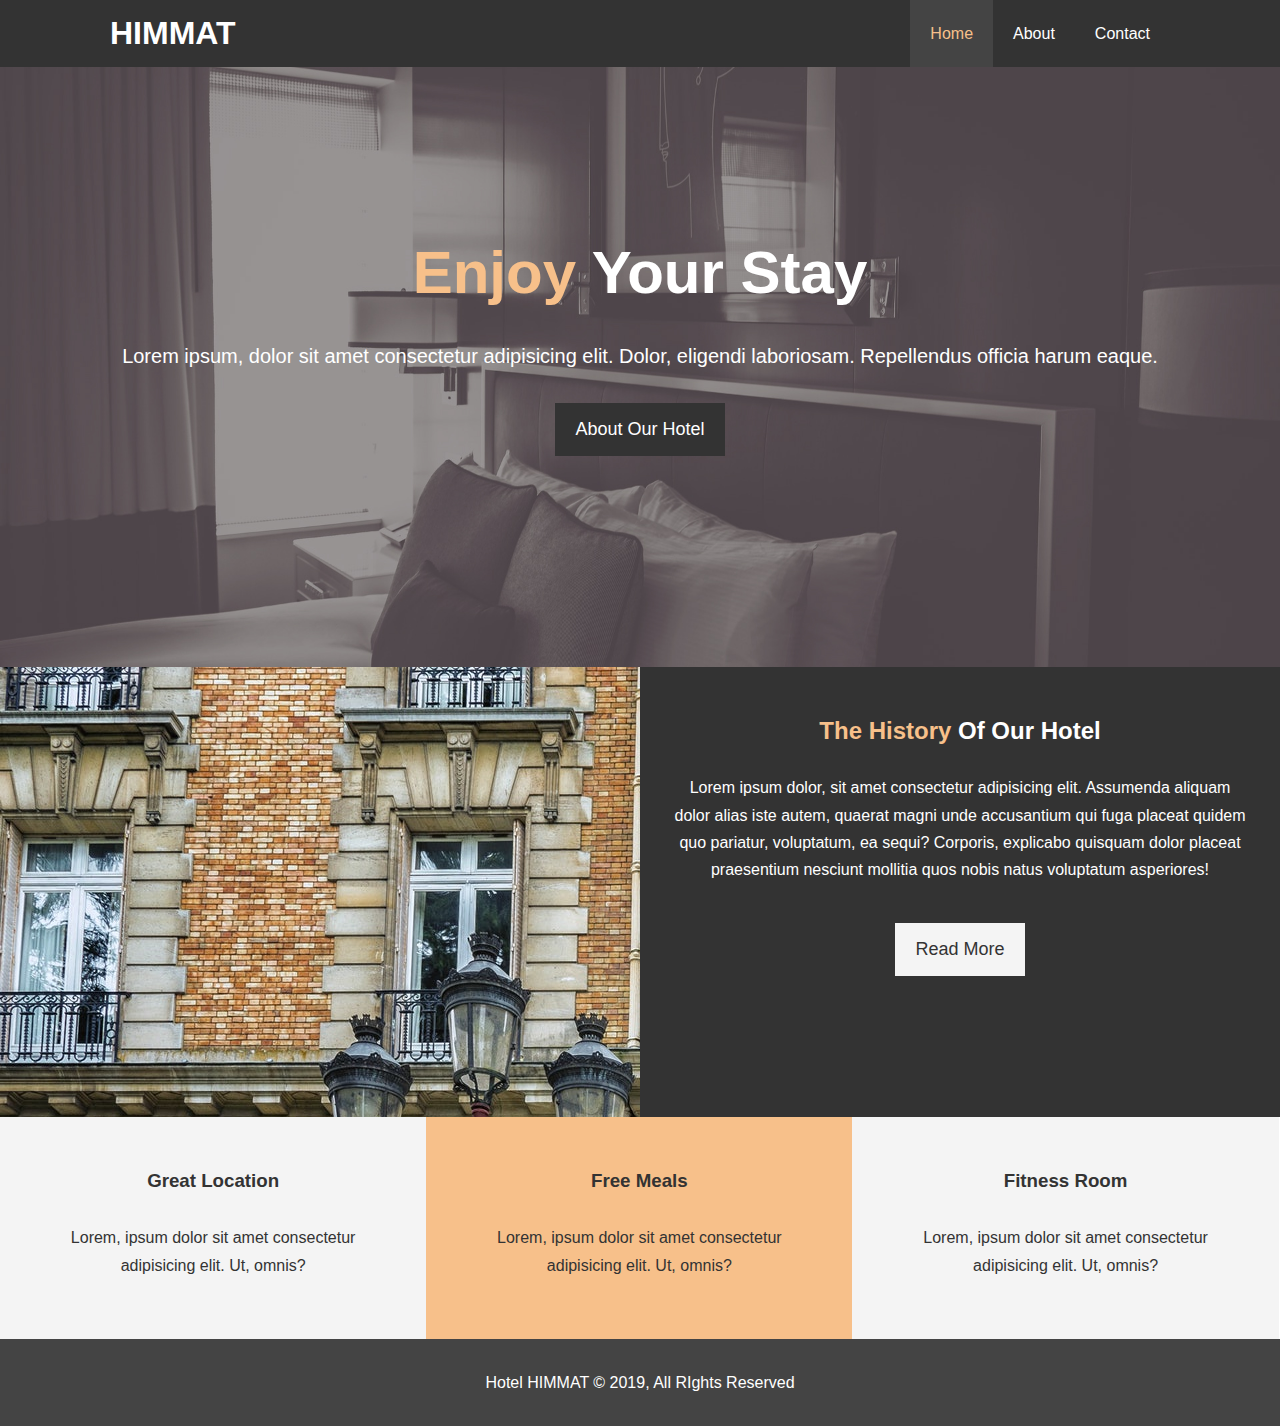
<file: project_hotel/index.html>
<!DOCTYPE html>
<html lang="en">
<head>
  <meta charset="UTF-8">
  <meta name="viewport" content="width=device-width, initial-scale=1.0">
  <meta http-equiv="X-UA-Compatible" content="ie=edge">
  <meta name="description" content="Welcome to the most extraordinary hotel in Boston Massachusetts">
  <meta name="keywords" content="hotel,boston hotel,new england hotel">
  <link rel="stylesheet" href="https://use.fontawesome.com/releases/v5.6.1/css/all.css" integrity="sha384-gfdkjb5BdAXd+lj+gudLWI+BXq4IuLW5IT+brZEZsLFm++aCMlF1V92rMkPaX4PP" crossorigin="anonymous">
  <link rel="stylesheet" href="css/style.css">
  <link rel="stylesheet" media="screen and (max-width: 768px)" href="css/mobile.css">
  <title>Hotel HIMMAT | Welcome</title>
</head>
<body>
  <header>
    <nav id="navbar">
      <div class="container">
        <h1 class="logo"><a href="index.html">HIMMAT</a></h1>
        <ul>
          <li><a class="current" href="index.html">Home</a></li>
          <li><a href="about.html">About</a></li>
          <li><a href="contact.html">Contact</a></li>
        </ul>
      </div>
    </nav>

    <div id="showcase">
      <div class="container">
        <div class="showcase-content">
          <h1><span class="text-primary">Enjoy</span> Your Stay</h1>
          <p class="lead">Lorem ipsum, dolor sit amet consectetur adipisicing elit. Dolor, eligendi laboriosam. Repellendus officia harum eaque.</p>
          <a class="btn" href="about.html">About Our Hotel</a>
        </div>
      </div>
    </div>
  </header>

  <section id="home-info" class="bg-dark">
    <div class="info-img"></div>
    <div class="info-content">
      <h2><span class="text-primary">The History</span> Of Our Hotel</h2>
      <p>
          Lorem ipsum dolor, sit amet consectetur adipisicing elit. Assumenda
          aliquam dolor alias iste autem, quaerat magni unde accusantium qui
          fuga placeat quidem quo pariatur, voluptatum, ea sequi? Corporis,
          explicabo quisquam dolor placeat praesentium nesciunt mollitia quos
          nobis natus voluptatum asperiores!
      </p>
      <a href="about.html" class="btn btn-light">Read More</a>
    </div>
  </section>

  <section id="features">
    <div class="box bg-light">
      <i class="fas fa-hotel fa-3x"></i>
      <h3>Great Location</h3>
      <p>Lorem, ipsum dolor sit amet consectetur adipisicing elit. Ut, omnis?</p>
    </div>
    <div class="box bg-primary">
        <i class="fas fa-utensils fa-3x"></i>
        <h3>Free Meals</h3>
        <p>Lorem, ipsum dolor sit amet consectetur adipisicing elit. Ut, omnis?</p>
    </div>
    <div class="box bg-light">
        <i class="fas fa-dumbbell fa-3x"></i>
        <h3>Fitness Room</h3>
        <p>Lorem, ipsum dolor sit amet consectetur adipisicing elit. Ut, omnis?</p>
    </div>
  </section>

  <div class="clr"></div>

  <footer id="main-footer">
    <p>Hotel HIMMAT &copy; 2019, All RIghts Reserved</p>
  </footer>
</body>
</html>
</file>
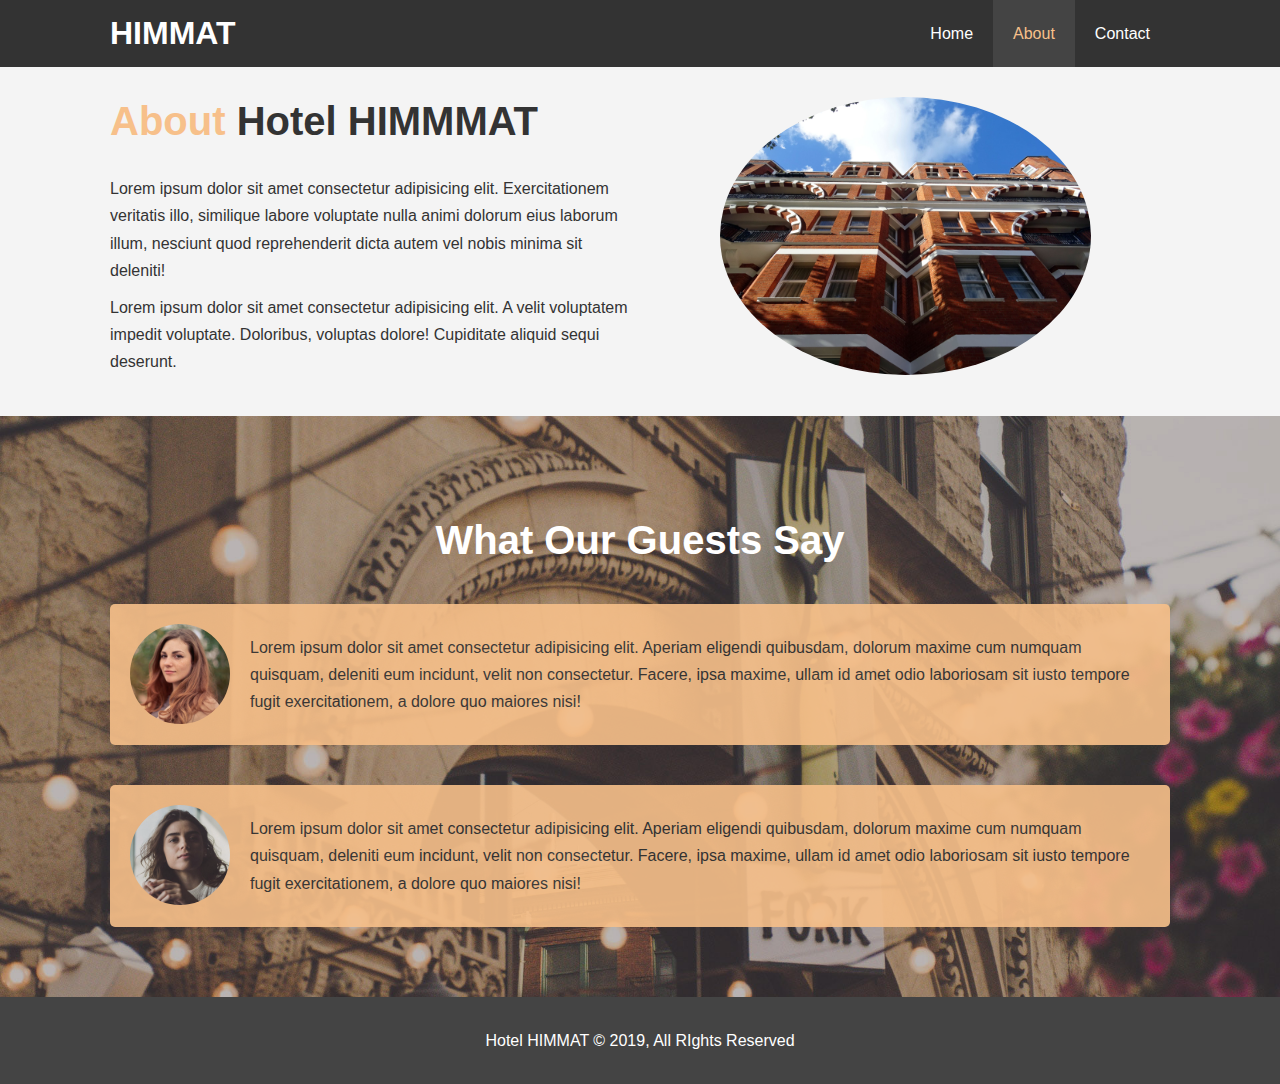
<file: project_hotel/about.html>
<!DOCTYPE html>
<html lang="en">

<head>
  <meta charset="UTF-8">
  <meta name="viewport" content="width=device-width, initial-scale=1.0">
  <meta http-equiv="X-UA-Compatible" content="ie=edge">
  <meta name="description" content="Welcome to the most extraordinary hotel in Boston Massachusetts">
  <meta name="keywords" content="hotel,boston hotel,new england hotel">
  <link rel="stylesheet" href="css/style.css">
  <link rel="stylesheet" media="screen and (max-width: 768px)" href="css/mobile.css">
  <title>Hotel HIMMAT | About</title>
</head>

<body>
  <header>
    <nav id="navbar">
      <div class="container">
        <h1 class="logo"><a href="index.html">HIMMAT</a></h1>
        <ul>
          <li><a href="index.html">Home</a></li>
          <li><a class="current" href="about.html">About</a></li>
          <li><a href="contact.html">Contact</a></li>
        </ul>
      </div>
    </nav>
  </header>

  <section id="about-info" class="bg-light py-3">
    <div class="container">
      <div class="info-left">
        <h1 class="l-heading"><span class="text-primary">About</span> Hotel HIMMMAT</h1>
        <p>Lorem ipsum dolor sit amet consectetur adipisicing elit. Exercitationem veritatis illo, similique labore
          voluptate nulla animi dolorum eius laborum illum, nesciunt quod reprehenderit dicta autem vel nobis minima sit
          deleniti!</p>
        <p>Lorem ipsum dolor sit amet consectetur adipisicing elit. A velit voluptatem impedit voluptate. Doloribus,
          voluptas dolore! Cupiditate aliquid sequi deserunt.</p>
      </div>
      <div class="info-right">
        <img src="./img/photo-2.jpg" alt="hotel">
      </div>
    </div>
  </section>

  <div class="clr"></div>

  <section id="testimonials" class="py-3">
    <div class="container">
      <h2 class="l-heading">What Our Guests Say</h2>
      <div class="testimonial bg-primary">
        <img src="./img/person-1.jpg" alt="Samantha">
        <p>Lorem ipsum dolor sit amet consectetur adipisicing elit. Aperiam eligendi quibusdam, dolorum maxime cum
          numquam quisquam, deleniti eum incidunt, velit non consectetur. Facere, ipsa maxime, ullam id amet odio
          laboriosam sit iusto tempore fugit exercitationem, a dolore quo maiores nisi!</p>
      </div>

      <div class="testimonial bg-primary">
        <img src="./img/person-2.jpg" alt="Jen">
        <p>Lorem ipsum dolor sit amet consectetur adipisicing elit. Aperiam eligendi quibusdam, dolorum maxime cum
          numquam quisquam, deleniti eum incidunt, velit non consectetur. Facere, ipsa maxime, ullam id amet odio
          laboriosam sit iusto tempore fugit exercitationem, a dolore quo maiores nisi!</p>
      </div>
    </div>
  </section>

  <footer id="main-footer">
    <p>Hotel HIMMAT &copy; 2019, All RIghts Reserved</p>
  </footer>
</body>

</html>
</file>
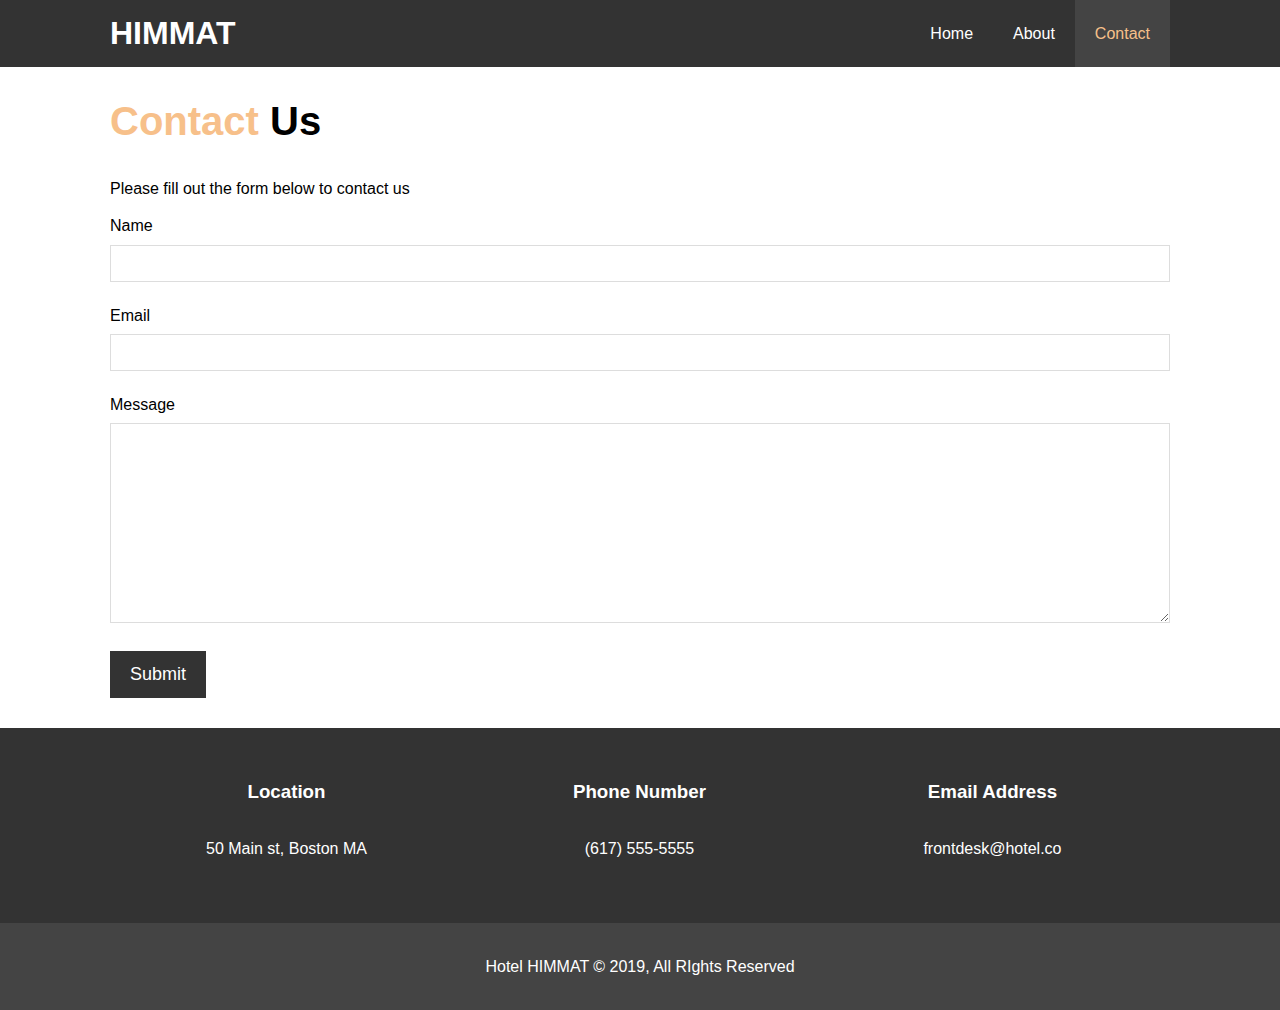
<file: project_hotel/contact.html>
<!DOCTYPE html>
<html lang="en">
<head>
  <meta charset="UTF-8">
  <meta name="viewport" content="width=device-width, initial-scale=1.0">
  <meta http-equiv="X-UA-Compatible" content="ie=edge">
  <meta name="description" content="Welcome to the most extraordinary hotel in Boston Massachusetts">
  <meta name="keywords" content="hotel,boston hotel,new england hotel">
  <link rel="stylesheet" href="https://use.fontawesome.com/releases/v5.6.1/css/all.css" integrity="sha384-gfdkjb5BdAXd+lj+gudLWI+BXq4IuLW5IT+brZEZsLFm++aCMlF1V92rMkPaX4PP" crossorigin="anonymous">
  <link rel="stylesheet" href="css/style.css">
  <link rel="stylesheet" media="screen and (max-width: 768px)" href="css/mobile.css">
  <title>Hotel HIMMAT | Contact</title>
</head>
<body>
  <header>
    <nav id="navbar">
      <div class="container">
        <h1 class="logo"><a href="index.html">HIMMAT</a></h1>
        <ul>
          <li><a href="index.html">Home</a></li>
          <li><a href="about.html">About</a></li>
          <li><a class="current" href="contact.html">Contact</a></li>
        </ul>
      </div>
    </nav>
  </header>

  <section id="contact-form" class="py-3">
    <div class="container">
      <h1 class="l-heading"><span class="text-primary">Contact</span> Us</h1>
      <p>Please fill out the form below to contact us</p>
      <form action="process.php">
        <div class="form-group">
          <label for="name">Name</label>
          <input type="text" name="name" id="name">
        </div>
        <div class="form-group">
          <label for="email">Email</label>
          <input type="email" name="email" id="email">
        </div>
        <div class="form-group">
          <label for="message">Message</label>
          <textarea name="message" id="message"></textarea>
        </div>
        <button type="submit" class="btn">Submit</button>
      </form>
    </div>
  </section>

  <section id="contact-info" class="bg-dark">
    <div class="container">
        <div class="box">
            <i class="fas fa-hotel fa-3x"></i>
            <h3>Location</h3>
            <p>50 Main st, Boston MA</p>
          </div>
          <div class="box">
              <i class="fas fa-phone fa-3x"></i>
              <h3>Phone Number</h3>
              <p>(617) 555-5555</p>
          </div>
          <div class="box">
              <i class="fas fa-envelope fa-3x"></i>
              <h3>Email Address</h3>
              <p>frontdesk@hotel.co</p>
          </div>
    </div>
  </section>

  <footer id="main-footer">
    <p>Hotel HIMMAT &copy; 2019, All RIghts Reserved</p>
  </footer>
</body>
</html>
</file>
<file: project_hotel/css/mobile.css>
#navbar .logo {
  float: none;
  text-align: center;
}

#navbar ul, #navbar ul li {
  float: none;
}

#navbar ul li a {
  padding: 5px;
  border-bottom: #444 dotted 1px;
}

/* Showcase */
#showcase {
  height: 100%;
}

#showcase .showcase-content {
  padding-top: 70px;
  padding-bottom: 30px;
}

/* Home Info */
#home-info {
  height: 550px;
}

#home-info .info-img {
  display: none;
}

#home-info .info-content {
  float: none;
  width: 100%;
}

/* Boxes */
.box {
  float: none;
  width: 100%;
}

/* About */
#about-info .info-right, #about-info .info-left {
  float: none;
  width: 100%;
}

#about-info .info-right {
  margin-top: 30px;
}

.l-heading {
  text-align: center;
}

/* Contact */
#contact-info .box {
  border-bottom: #444 dotted 1px;
}
</file>
<file: project_hotel/css/style.css>
/* Reset */
* {
  margin: 0;
  padding:0;
  box-sizing: border-box;
}

/* Main Styling */
html,body {
  font-family: 'Segoe UI', Tahoma, Geneva, Verdana, sans-serif;
  line-height: 1.7em;
}

a {
  color: #333;
  text-decoration: none;
}

h1, h2, h3 {
  padding-bottom: 20px;
}

p {
  margin: 10px 0;
}

/* Utility Classes */
.container {
  margin: auto;
  max-width: 1100px;
  overflow: auto;
  padding: 0 20px;
}

.text-primary {
  color: #f7c08a;
}

.lead {
  font-size: 20px;
}

.btn {
  display: inline-block;
  font-size: 18px;
  color: #fff;
  background: #333;
  padding: 13px 20px;
  border: none;
  cursor: pointer;
}

.btn:hover {
  background: #f7c08a;
  color: #333;
}

.btn-light {
  background: #f4f4f4;
  color: #333;
}

.bg-dark {
  background: #333;
  color: #fff;
}

.bg-light {
  background: #f4f4f4;
  color: #333;
}

.bg-primary {
  background: #f7c08a;
  color: #333;
}

.clr {
  clear: both;
}

.l-heading {
  font-size: 40px;
  line-height: 1.2;
}

/* Padding */
.py-1 { padding: 10px 0; }
.py-2 { padding: 20px 0; }
.py-3 { padding: 30px 0; }

/* Navbar */
#navbar {
  background: #333;
  color: #fff;
  overflow: auto;
}

#navbar a {
  color: #fff;
}

#navbar .logo {
  float: left;
  padding-top: 20px;
}

#navbar ul {
  list-style: none;
  float: right;
}

#navbar ul li {
  float: left;
}

#navbar ul li a {
  display: block;
  padding: 20px;
  text-align: center;
}

#navbar ul li a:hover, 
#navbar ul li a.current {
  background: #444;
  color: #f7c08a;
}

/* Showcase */
#showcase {
  background: url('../img/showcase.jpg') no-repeat center center/cover;
  height: 600px;
}

#showcase .showcase-content {
  color: #fff;
  text-align: center;
  padding-top: 170px;
}

#showcase .showcase-content h1 {
  font-size: 60px;
  line-height: 1.2em;
}

#showcase .showcase-content p {
  padding-bottom: 20px;
  line-height: 1.7em;
}

/* Home Info */
#home-info {
  height: 450px;
}

#home-info .info-img {
  float: left;
  width: 50%;
  background: url('../img/photo-1.jpg') no-repeat;
  min-height: 100%;
}

#home-info .info-content {
  float: right;
  width: 50%;
  height: 100%;
  text-align: center;
  padding: 50px 30px;
  overflow: hidden;
}

#home-info .info-content p {
  padding-bottom: 30px;
}

/* Features */
.box {
  float: left;
  width: 33.3%;
  padding: 50px;
  text-align:center;
}

.box i {
  margin-bottom: 10px;
}

/* About Info */
#about-info .info-right {
  float: right;
  width: 50%;
  min-height: 100%;
}

#about-info .info-right img {
  display: block;
  margin: auto;
  width: 70%;
  border-radius: 50%;
}

#about-info .info-left {
  float: left;
  width: 50%;
  min-height: 100%;
}

/* Testimonials */
#testimonials {
  height: 100%;
  background: url('../img/test-bg.jpg') no-repeat center center/cover;
  padding-top: 100px;
}

#testimonials h2 {
  color: #fff;
  text-align: center;
  padding-bottom: 40px;
}

#testimonials .testimonial {
  padding: 20px;
  margin-bottom: 40px;
  border-radius: 5px;
  opacity: 0.9;
}

#testimonials .testimonial img {
  width: 100px;
  float: left;
  margin-right: 20px;
  border-radius: 50%;
}

/* Contact Form */
#contact-form .form-group {
  margin-bottom: 20px;
}

#contact-form label {
  display: block;
  margin-bottom: 5px;
}

#contact-form input, 
#contact-form textarea {
  width: 100%;
  padding: 10px;
  border: 1px #ddd solid;
}

#contact-form textarea {
  height: 200px;
}

#contact-form input:focus, 
#contact-form textarea:focus {
  outline: none;
  border-color: #f7c08a;
}

/* Footer */
#main-footer {
  text-align: center;
  background: #444;
  color: #fff;
  padding: 20px;
}
</file>
